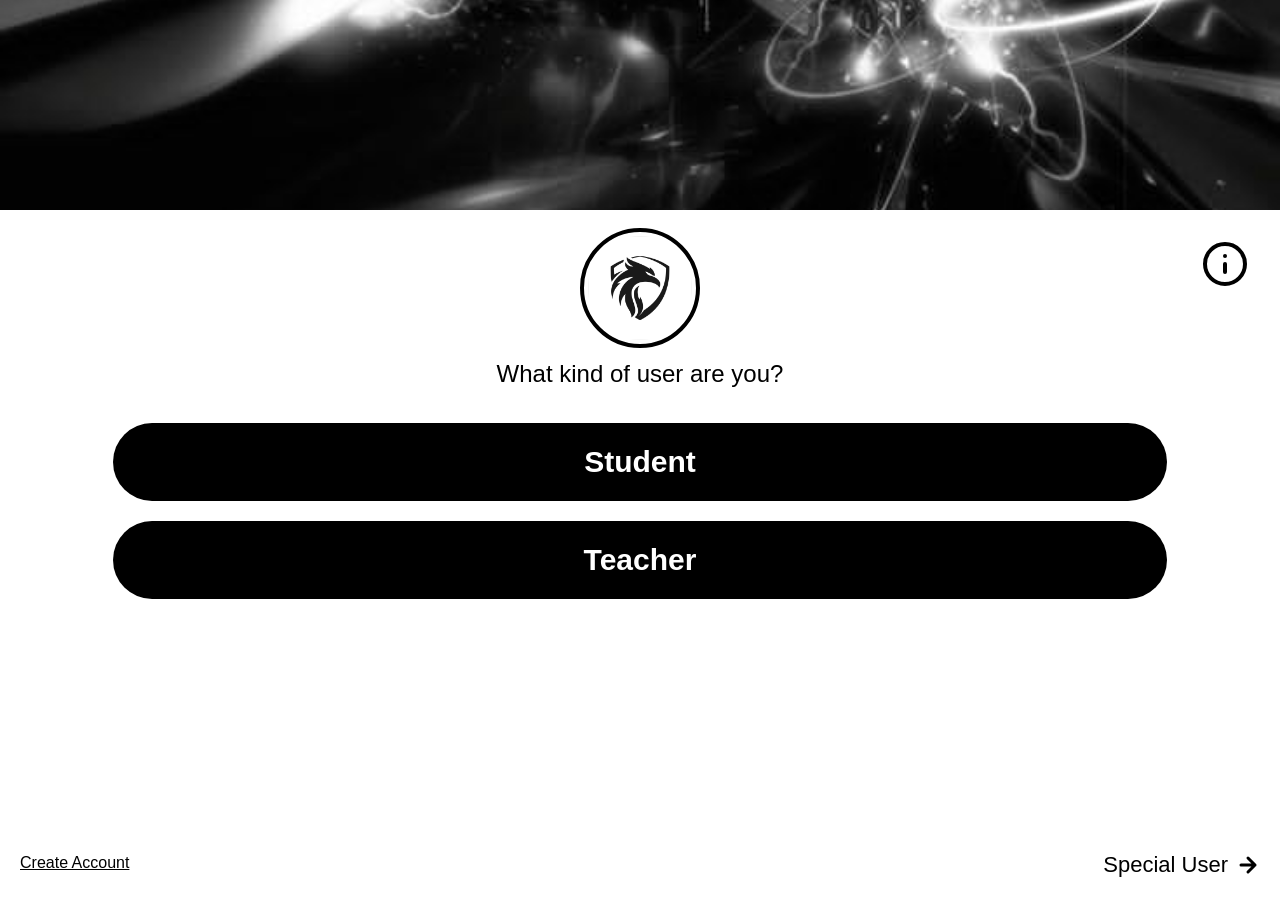
<file: Choices/index.html>
<!DOCTYPE html>
<html lang="en">
<head>
  <meta charset="UTF-8"/>
<meta name="viewport" content="width=device-width, initial-scale=1.0">
<link rel="icon" type="image/png"href="Logo.jpg"><title>R.I.A</title>
 <link rel="stylesheet" href="style.css">
</head>
<body>

<div class="banner">
    <img src="B.jpg" alt="Banner">
</div>

<button id="infoBtn" style="width: 70px; height: 70px; padding: 0; border-radius: 50%; background: transparent; border: none; cursor: pointer; display: flex; align-items: center; justify-content: center;">
    <svg viewBox="0 0 24 24" fill="none" stroke="currentColor" stroke-width="2" stroke-linecap="round" stroke-linejoin="round" width="48" height="48">
        <circle cx="12" cy="12" r="10"></circle>
        <line x1="12" y1="16" x2="12" y2="12"></line>
        <line x1="12" y1="8" x2="12.01" y2="8"></line>
    </svg>
</button>

<div class="container">

    <img src="Logo.jpg" class="logo">

    <h2>What kind of user are you?</h2>

    <button class="mainBtn"
    onclick="location.href='../LoginS/indexS.html'">
    Student
    </button>

    <button class="mainBtn"
    onclick="location.href='../LoginT/indexT.html'">
    Teacher
    </button>

</div>

<div class="bottom">

<a href="register.html">
Create Account
</a>

<a href="special.html" class="special" style="display: inline-flex; align-items: center; gap: 8px; text-decoration: none; overflow: hidden;">
    Special User
  <svg id="passkeyArrow" width="24" height="24" viewBox="0 0 24 24" fill="none">
    <path d="M5 12h14M12 5l7 7-7 7" stroke="currentColor" stroke-width="3" stroke-linecap="round" stroke-linejoin="round"/>
  </svg>
</a>

</div>

<div id="infoModal">

<div class="modalBox">

<button id="closeModal">✕</button>

<h3>About</h3>

<p>
Welcome to the <strong>Recording Information Application (R.I.A.)</strong><br><br>

Please select the appropriate user category to proceed to your designated portal.<br><br>

<strong>Student</strong> &ndash; Access the student portal to view academic information, announcements, and other student services.<br><br>

<strong>Teacher</strong> &ndash; Access the teacher portal to manage classes, records, and educational resources.<br><br>

<strong>Special User</strong> &ndash; Access the administrative portal for authorized personnel with advanced system privileges.<br><br>

Thank you for using <strong>R.I.A</strong>, your trusted platform for efficient and organized information management.
</p>

</div>

</div>

<script src="script.js"></script>

</body>
</html>
</file>
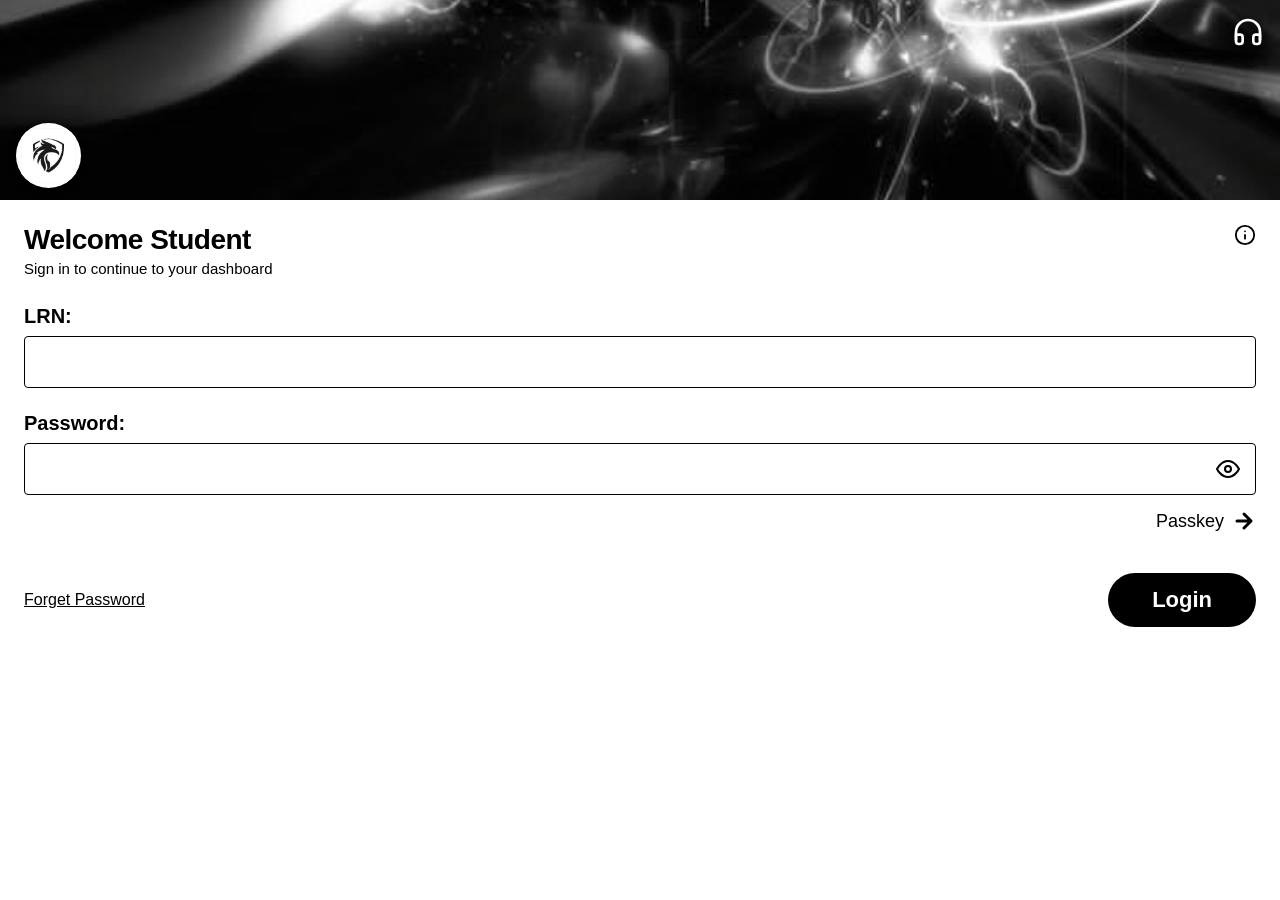
<file: LoginS/indexS.html>
<!DOCTYPE html>
<html lang="en">
<head>
<meta charset="UTF-8">
<meta name="viewport" content="width=device-width, initial-scale=1.0">
<link rel="icon" type="image/png"href="Logo.jpg"><title>R.I.A</title>
<link rel="stylesheet" href="style.css">

</head>
<body>

    <div id="modalOverlay" style="display: none; position: fixed; top: 0; left: 0; width: 100%; height: 100%; background: rgba(0,0,0,0.6); z-index: 9999; justify-content: center; align-items: center; font-family: sans-serif;">
    
    <div id="loadingModal1" class="loading-modal" style="display: none; background: white; padding: 30px; border-radius: 10px; text-align: center; width: 320px; box-shadow: 0 4px 15px rgba(0,0,0,0.3);">
        <div class="spinner" style="border: 4px solid #ffff; border-top: 4px solid #000000; border-radius: 50%; width: 40px; height: 40px; animation: spin 1s linear infinite; margin: 0 auto 15px auto;"></div>
        <h3 style="margin: 0 0 10px 0; color: #000;">Authenticating LRN...</h3>
        <p style="margin: 0; color: #000; font-size: 14px;">Verifying credentials in database. Please wait...</p>
    </div>

    <div id="loadingModal2" class="loading-modal" style="display: none; background: white; padding: 30px; border-radius: 10px; text-align: center; width: 320px; box-shadow: 0 4px 15px rgba(0,0,0,0.3);">
        <div class="spinner" style="border: 4px solid #ffff; border-top: 4px solid #000000; border-radius: 50%; width: 40px; height: 40px; animation: spin 1s linear infinite; margin: 0 auto 15px auto;"></div>
        <h3 style="margin: 0 0 10px 0; color: #000;">Fetching Profile...</h3>
        <p style="margin: 0; color: #000; font-size: 14px;">Loading user dashboard and data components...</p>
    </div>

    <div id="loadingModal3" class="loading-modal" style="display: none; background: white; padding: 30px; border-radius: 10px; text-align: center; width: 320px; box-shadow: 0 4px 15px rgba(0,0,0,0.3);">
        <div class="spinner" style="border: 4px solid #ffff; border-top: 4px solid #000000; border-radius: 50%; width: 40px; height: 40px; animation: spin 1s linear infinite; margin: 0 auto 15px auto;"></div>
        <h3 style="margin: 0 0 10px 0; color: #000;">Almost Ready!</h3>
        <p style="margin: 0; color: #000; font-size: 14px;">Redirecting you securely to your page...</p>
    </div>

</div>

<div class="app-card">
    <div class="banner-container">
      <img 
        src="B.jpg" 
        onerror="this.onerror=null; this.src='banner.png';" 
        alt="Header Banner" 
        class="banner-img"/>

      <button class="cs-btn" id="openCsModal" type="button" aria-label="Customer Support">
        <svg viewBox="0 0 24 24" fill="none" stroke="currentColor" stroke-width="2" stroke-linecap="round" stroke-linejoin="round">
          <path d="M3 18v-6a9 9 0 0 1 18 0v6"></path>
          <path d="M21 19a2 2 0 0 1-2 2h-1a2 2 0 0 1-2-2v-3a2 2 0 0 1 2-2h3zM3 19a2 2 0 0 0 2 2h1a2 2 0 0 0 2-2v-3a2 2 0 0 0-2-2H3z"></path>
        </svg>
      </button>

      <div class="logo-container">
        <img 
          src="Logo.jpg" 
          onerror="this.onerror=null; this.src='logo.png';" 
          alt="Logo"/>
      </div>
    </div>

    <div class="content">
      <div class="header-row">
        <h1>Welcome Student</h1>
<button class="info-btn" id="openInfoModal" type="button">
  <svg viewBox="0 0 24 24" fill="none" stroke="currentColor" stroke-width="2" stroke-linecap="round" stroke-linejoin="round" width="22" height="22">
    <circle cx="12" cy="12" r="10"></circle>
    <line x1="12" y1="16" x2="12" y2="12"></line>
    <line x1="12" y1="8" x2="12.01" y2="8"></line>
  </svg>
</button>
        </button>
      </div>
      <p class="subtitle">Sign in to continue to your dashboard</p>

      <form id="loginForm">
        <div class="form-group">
          <label for="lrn">LRN:</label>
          <div class="input-wrapper">
            <input type="text" id="lrn" name="lrn" required autocomplete="off" />
          </div>
        </div>

        <div class="form-group">
          <label for="password">Password:</label>
          <div class="input-wrapper">
            <input type="password" id="password" name="password" required />
            <button type="button" class="toggle-password" id="togglePassword" aria-label="Toggle password visibility">
              <svg width="24" height="24" viewBox="0 0 24 24" fill="none" stroke="currentColor" stroke-width="2">
                <path d="M1 12s4-8 11-8 11 8 11 8-4 8-11 8-11-8-11-8z"></path>
                <circle cx="12" cy="12" r="3"></circle>
                <line x1="3" y1="21" x2="21" y2="3" class="eye-slash-line" stroke-linecap="round"></line>
              </svg>
            </button>
          </div>
        </div>

        <div class="error-msg" id="errorMsg">Invalid LRN or Password. Please try again.</div>

        <div class="passkey-container">
<a href="passkey.html" class="passkey-link">
  Passkey
  <svg id="passkeyArrow" width="24" height="24" viewBox="0 0 24 24" fill="none">
    <path d="M5 12h14M12 5l7 7-7 7" stroke="currentColor" stroke-width="3" stroke-linecap="round" stroke-linejoin="round"/>
  </svg>
</a>
        </div>

        <div class="action-row">
          <a href="forgot-password.html" class="forgot-link">Forget Password</a>
          <button type="submit" class="login-btn">Login</button>
        </div>
      </form>
    </div>

    <div class="modal-overlay" id="infoModal">
      <div class="modal-box">
        <button class="modal-close" id="closeInfoModal">&times;</button>
        <h3>Student Portal Info</h3>
        <p>Please enter your 12-digit Learner Reference Number (LRN) and password to access your student dashboard.</p>
      </div>
    </div>

    <div class="modal-overlay" id="csModal">
      <div class="modal-box">
        <button class="modal-close" id="closeCsModal">&times;</button>
        <h3>Customer Service</h3>
        <p>Coming Soon</p>
      </div>
    </div>
  </div>

    <script src="script.js"></script>

</body>
</html>
</file>
<file: Choices/style.css>
*{
margin:0;
padding:0;
box-sizing:border-box;
font-family:Arial,sans-serif;
}

body{
background:#fff;
overflow:hidden;
width:100vw;
height:100vh;
position:fixed;
top:0;
left:0;
}

.banner{
width:100%;
height:210px;
overflow:hidden;
flex-shrink:0;
}

.banner img{
width:100%;
height:100%;
object-fit:cover;
}

#infoBtn{
position:fixed;
top:229px;
right:20px;
}

.container{
text-align:center;
padding:30px 20px;
}

.logo{
    width:120px;
    height:120px;
    object-fit:cover;
    display:block;
    margin:auto;
    border:4px solid #000;
    border-radius:50%;
    background:#fff;
    padding:4px;
    transform: translateY(-12px);
}

h2{
font-size:24px;
font-weight:400;
margin-bottom:35px;
}

.mainBtn{
display:block;
width:85%;
margin:20px auto;
padding:22px;
font-size:30px;
font-weight:bold;
border:none;
border-radius:60px;
background:black;
color:white;
cursor:pointer;
transition:.3s;
}

.mainBtn:active{
transform:scale(.97);
}

.bottom{
position:fixed;
left:0;
bottom:0;
width:100%;
display:flex;
justify-content:space-between;
padding:20px;
background:#fff;
}

.bottom a{
color:black;
}

.special{
text-decoration:none;
font-size:22px;
transform: translateY(-2px);
}

#infoModal{
    position: fixed;
    top: 0;
    left: 0;
    width: 100%;
    height: 100%;
    background: rgba(0, 0, 0, 0.35);
    display: none;
    justify-content: center;
    align-items: center;
    padding: 20px;
    backdrop-filter: blur(2px);
}

.modalBox{
width:90%;
max-width:330px;
background:white;
border-radius:20px;
padding:25px;
position:relative;
text-align:center;
}

#closeModal{
position:absolute;
top:8px;
right:12px;
border:none;
background:none;
font-size:20px;
cursor:pointer;
}

.modalBox h3{
margin-bottom:15px;
}

.modalBox p{
font-size:15px;
line-height:1.5;
}

html{
overflow:hidden;
width:100%;
height:100%;
}

*{
-webkit-tap-highlight-color:transparent;
}

img{
user-select:none;
-webkit-user-drag:none;
}
</file>
<file: LoginS/style.css>
* {
  box-sizing: border-box;
  margin: 0;
  padding: 0;
  font-family: -apple-system, BlinkMacSystemFont, "Segoe UI", Roboto, Helvetica, Arial, sans-serif;
}

html, body {
  height: 100%;
  overflow: hidden;
}

body {
  background-color: #ffffff;
  display: flex;
  flex-direction: column;
  height: 100vh;
  margin: 0;
  padding: 0;
}

.banner-container {
  position: relative;
  width: 100%;
  height: 200px;
  flex-shrink: 0;
  overflow: hidden;
  background-color: #000;
}

.banner-img {
  width: 100%;
  height: 100%;
  object-fit: cover;
  display: block;
}

.cs-btn {
  position: absolute;
  top: 16px;
  right: 16px;
  background: transparent;
  border: none;
  cursor: pointer;
  color: #ffffff;
  z-index: 10;
  transition: transform 0.2s ease;
}

.cs-btn:hover {
  transform: scale(1.1);
}

.cs-btn svg {
  width: 32px;
  height: 32px;
  filter: drop-shadow(0 2px 4px rgba(0,0,0));
}

.logo-container {
  position: absolute;
  bottom: 12px;
  left: 16px;
  width: 65px;
  height: 65px;
  border-radius: 50%;
  background: #ffffff;
  display: flex;
  align-items: center;
  justify-content: center;
  box-shadow: 0 2px 8px rgba(0,0,0);
  overflow: hidden;
  z-index: 10;
}

.logo-container img {
  width: 85%;
  height: 85%;
  object-fit: contain;
}

.content {
  padding: 24px 24px 0 24px;
  flex: 1;
  min-height: 0;
  display: flex;
  flex-direction: column;
  overflow: hidden;
}

.header-row {
  display: flex;
  justify-content: space-between;
  align-items: flex-start;
  margin-bottom: 4px;
}

.header-row h1 {
  font-size: 28px;
  font-weight: 800;
  color: #000000;
  letter-spacing: -0.5px;
}

.info-btn {
  background: none;
  border: none;
  cursor: pointer;
  padding: 0;
  color: #000000;
  transition: opacity 0.2s;
  flex-shrink: 0;
}

.subtitle {
  font-size: 15px;
  color: #000;
  margin-bottom: 28px;
}

.form-group {
  margin-bottom: 24px;
}

.form-group label {
  display: block;
  font-size: 20px;
  font-weight: 700;
  color: #000000;
  margin-bottom: 8px;
}

.input-wrapper {
  position: relative;
  width: 100%;
}

.input-wrapper input {
  width: 100%;
  height: 52px;
  border: 1.5px solid #000000;
  border-radius: 4px;
  padding: 0 45px 0 14px;
  font-size: 16px;
  outline: none;
  transition: border-color 0.2s ease;
}

.input-wrapper input:focus {
  border-width: 2px;
  border-color: #000000;
}

.toggle-password {
  position: absolute;
  right: 12px;
  top: 50%;
  transform: translateY(-50%);
  background: none;
  border: none;
  cursor: pointer;
  color: #000000;
  padding: 4px;
  display: flex;
  align-items: center;
  justify-content: center;
}

.toggle-password svg {
  transition: transform 0.25s cubic-bezier(0.175, 0.885, 0.32, 1.275);
}

.toggle-password .eye-slash-line {
  stroke-dasharray: 28;
  stroke-dashoffset: 28;
  transition: stroke-dashoffset 0.25s ease-in-out;
}

.toggle-password.active svg {
  transform: scale(1.1);
}

.toggle-password.active .eye-slash-line {
  stroke-dashoffset: 0;
}

.error-msg {
  color: red;
  font-size: 14px;
  font-weight: 600;
  margin-bottom: 16px;
  display: none;
}

.passkey-container {
  display: flex;
  justify-content: flex-end;
  margin-top: -10px;
  margin-bottom: 30px;
}

.passkey-link {
  display: inline-flex;
  align-items: center;
  gap: 8px;
  font-size: 18px;
  color: #000000;
  text-decoration: none;
  font-weight: 500;
  transition: opacity 0.2s ease;
}

.passkey-link:hover {
  opacity: 0.7;
}

.action-row {
  display: flex;
  justify-content: space-between;
  align-items: center;
  margin-top: auto;
  padding: 10px 0 0 0;
  flex-shrink: 0;
}

.forgot-link {
  color: #000000;
  font-size: 16px;
  text-decoration: underline;
  font-weight: 500;
  transition: opacity 0.2s ease;
}

.forgot-link:hover {
  opacity: 0.7;
}

.login-btn {
  background-color: #000000;
  color: #ffffff;
  border: none;
  border-radius: 35px;
  padding: 14px 44px;
  font-size: 22px;
  font-weight: 700;
  cursor: pointer;
  text-decoration: none;
  display: inline-block;
  text-align: center;
  transition: background-color 0.2s ease, transform 0.1s ease;
}

.modal-overlay {
  display: none;
  position: fixed;
  top: 0;
  left: 0;
  width: 100vw;
  height: 100vh;
  background: rgba(0, 0, 0, 0.35);
  backdrop-filter: blur(2px);
  z-index: 1000;
  justify-content: center;
  align-items: center;
  padding: 20px;
}

.modal-overlay.active {
  display: flex;
}

.modal-box {
  background: #ffffff;
  border-radius: 12px;
  width: 100%;
  max-width: 360px;
  padding: 24px;
  position: relative;
  box-shadow: 0 10px 25px rgba(0,0,0);
  animation: modalFadeIn 0.2s ease-out;
}

@keyframes modalFadeIn {
  from { opacity: 0; transform: translateY(-10px); }
  to { opacity: 1; transform: translateY(0); }
}

.modal-close {
  position: absolute;
  top: 12px;
  right: 12px;
  background: none;
  border: none;
  font-size: 22px;
  font-weight: bold;
  cursor: pointer;
  color: #000;
  width: 32px;
  height: 32px;
  display: flex;
  align-items: center;
  justify-content: center;
  border-radius: 50%;
}

.modal-close:hover {
  background: #fff;
  color: #000;
}

.modal-box h3 {
  font-size: 18px;
  margin-bottom: 10px;
  color: #000;
}

.modal-box p {
  font-size: 14px;
  color: #000;
  line-height: 1.5;
}

@keyframes spin {
    0% { transform: rotate(0deg); }
    100% { transform: rotate(360deg); }
}
</file>
